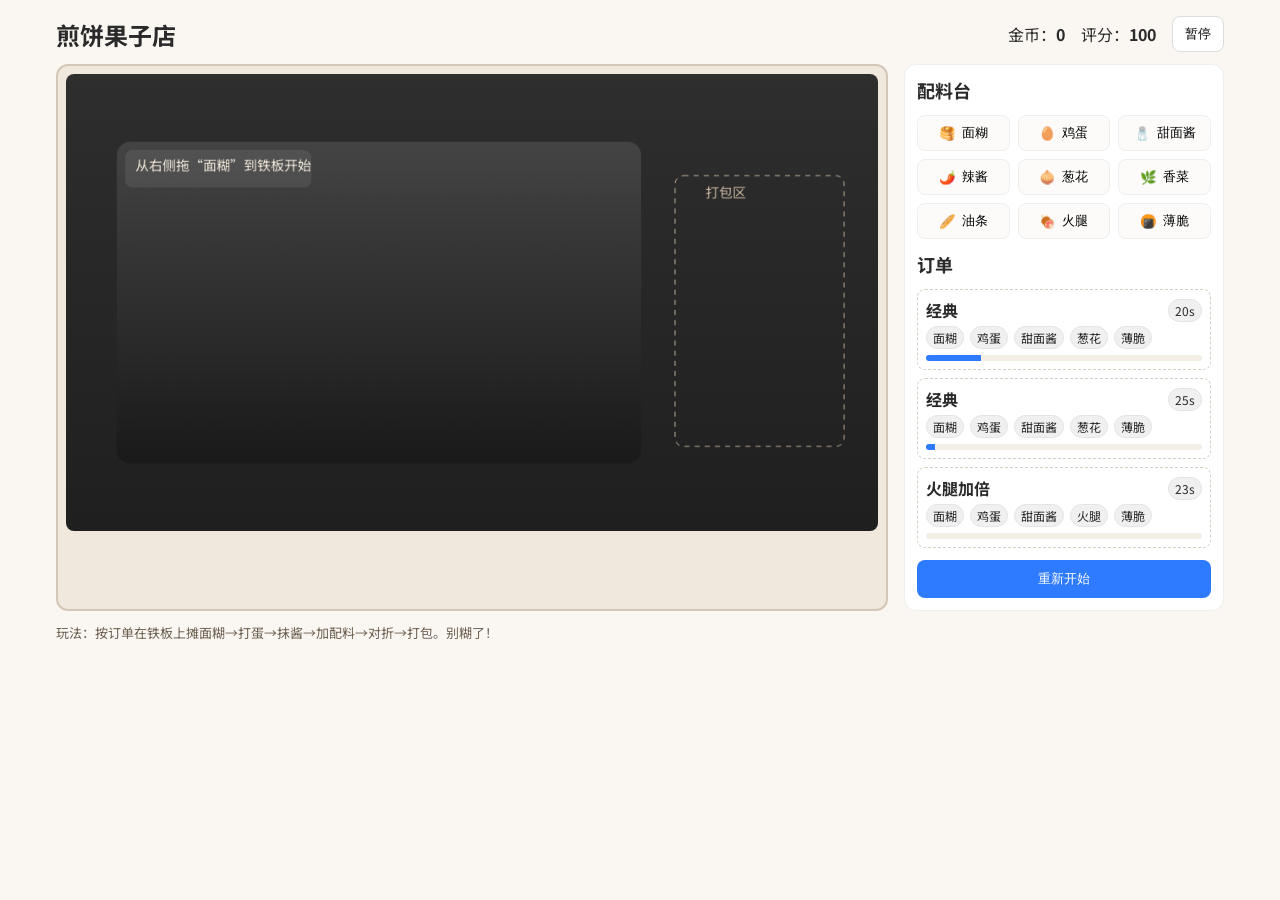
<file: jianbing-game/index.html>
<!doctype html>
<html lang="zh-CN">
<head>
  <meta charset="utf-8" />
  <meta name="viewport" content="width=device-width, initial-scale=1" />
  <title>煎饼果子店 · Mini Game</title>
  <link rel="preconnect" href="https://fonts.googleapis.com">
  <link rel="preconnect" href="https://fonts.gstatic.com" crossorigin>
  <link href="https://fonts.googleapis.com/css2?family=Noto+Sans+SC:wght@400;600;700&display=swap" rel="stylesheet">
  <link rel="stylesheet" href="style.css" />
</head>
<body>
  <div id="app">
    <header class="topbar">
      <h1>煎饼果子店</h1>
      <div class="stats">
        <span>金币：<strong id="coins">0</strong></span>
        <span>评分：<strong id="rating">100</strong></span>
        <button id="pauseBtn">暂停</button>
      </div>
    </header>

    <main class="main">
      <section class="board">
        <canvas id="game" width="960" height="540"></canvas>
      </section>
      <aside class="sidebar">
        <h2>配料台</h2>
        <div id="ingredients" class="ingredients"></div>
        <h2>订单</h2>
        <ul id="orders" class="orders"></ul>
        <button id="restartBtn" class="primary">重新开始</button>
      </aside>
    </main>

    <footer class="footer">
      <span>玩法：按订单在铁板上摊面糊→打蛋→抹酱→加配料→对折→打包。别糊了！</span>
    </footer>
  </div>

  <script type="module" src="game.js"></script>
</body>
</html>
</file>
<file: jianbing-game/style.css>
* { box-sizing: border-box; }
html, body { height: 100%; margin: 0; font-family: 'Noto Sans SC', system-ui, -apple-system, Segoe UI, Roboto, 'PingFang SC', 'Hiragino Sans GB', 'Microsoft YaHei', sans-serif; }
body { background: #faf7f2; color: #2a2a2a; }

#app { max-width: 1200px; margin: 0 auto; padding: 16px; }
.topbar { display: flex; align-items: center; justify-content: space-between; gap: 12px; }
.topbar h1 { margin: 0; font-size: 24px; }
.topbar .stats { display: flex; align-items: center; gap: 16px; }
.topbar button { padding: 8px 12px; border-radius: 8px; border: 1px solid #ddd; background: #fff; cursor: pointer; }
.topbar button:hover { background: #f3f3f3; }

.main { display: grid; grid-template-columns: 1fr 320px; gap: 16px; margin-top: 12px; }
.board { background: #f0e8dd; border: 2px solid #d4c7b7; border-radius: 12px; padding: 8px; position: relative; }
.board canvas { width: 100%; height: auto; display: block; border-radius: 8px; background: linear-gradient(#2e2e2e, #1f1f1f); }

.sidebar { background: #ffffff; border: 1px solid #eee; border-radius: 12px; padding: 12px; display: flex; flex-direction: column; gap: 12px; }
.sidebar h2 { margin: 0; font-size: 18px; }

.ingredients { display: grid; grid-template-columns: repeat(3, 1fr); gap: 8px; }
.ingredient { display: flex; align-items: center; justify-content: center; gap: 6px; padding: 8px; border: 1px solid #eee; border-radius: 8px; background: #fcfbfa; cursor: grab; user-select: none; }
.ingredient:hover { background: #f6f2ee; }
.ingredient img { width: 24px; height: 24px; }

.orders { list-style: none; margin: 0; padding: 0; display: flex; flex-direction: column; gap: 8px; }
.order { border: 1px dashed #d8cfc4; border-radius: 8px; padding: 8px; background: #fff; }
.order .items { display: flex; flex-wrap: wrap; gap: 6px; margin-top: 4px; }
.badge { padding: 2px 6px; border-radius: 999px; background: #f0f0f0; border: 1px solid #e4e4e4; font-size: 12px; }

.primary { padding: 10px 12px; border: none; border-radius: 8px; background: #2f7bff; color: #fff; cursor: pointer; }
.primary:hover { filter: brightness(1.05); }

.footer { margin-top: 12px; color: #6b5f50; font-size: 13px; }

/* Toast */
.toast { position: fixed; left: 50%; transform: translateX(-50%); bottom: 24px; background: #333; color: #fff; padding: 10px 14px; border-radius: 8px; opacity: 0; transition: opacity .2s ease, transform .2s ease; pointer-events: none; }
.toast.show { opacity: 1; transform: translateX(-50%) translateY(-4px); }
</file>
